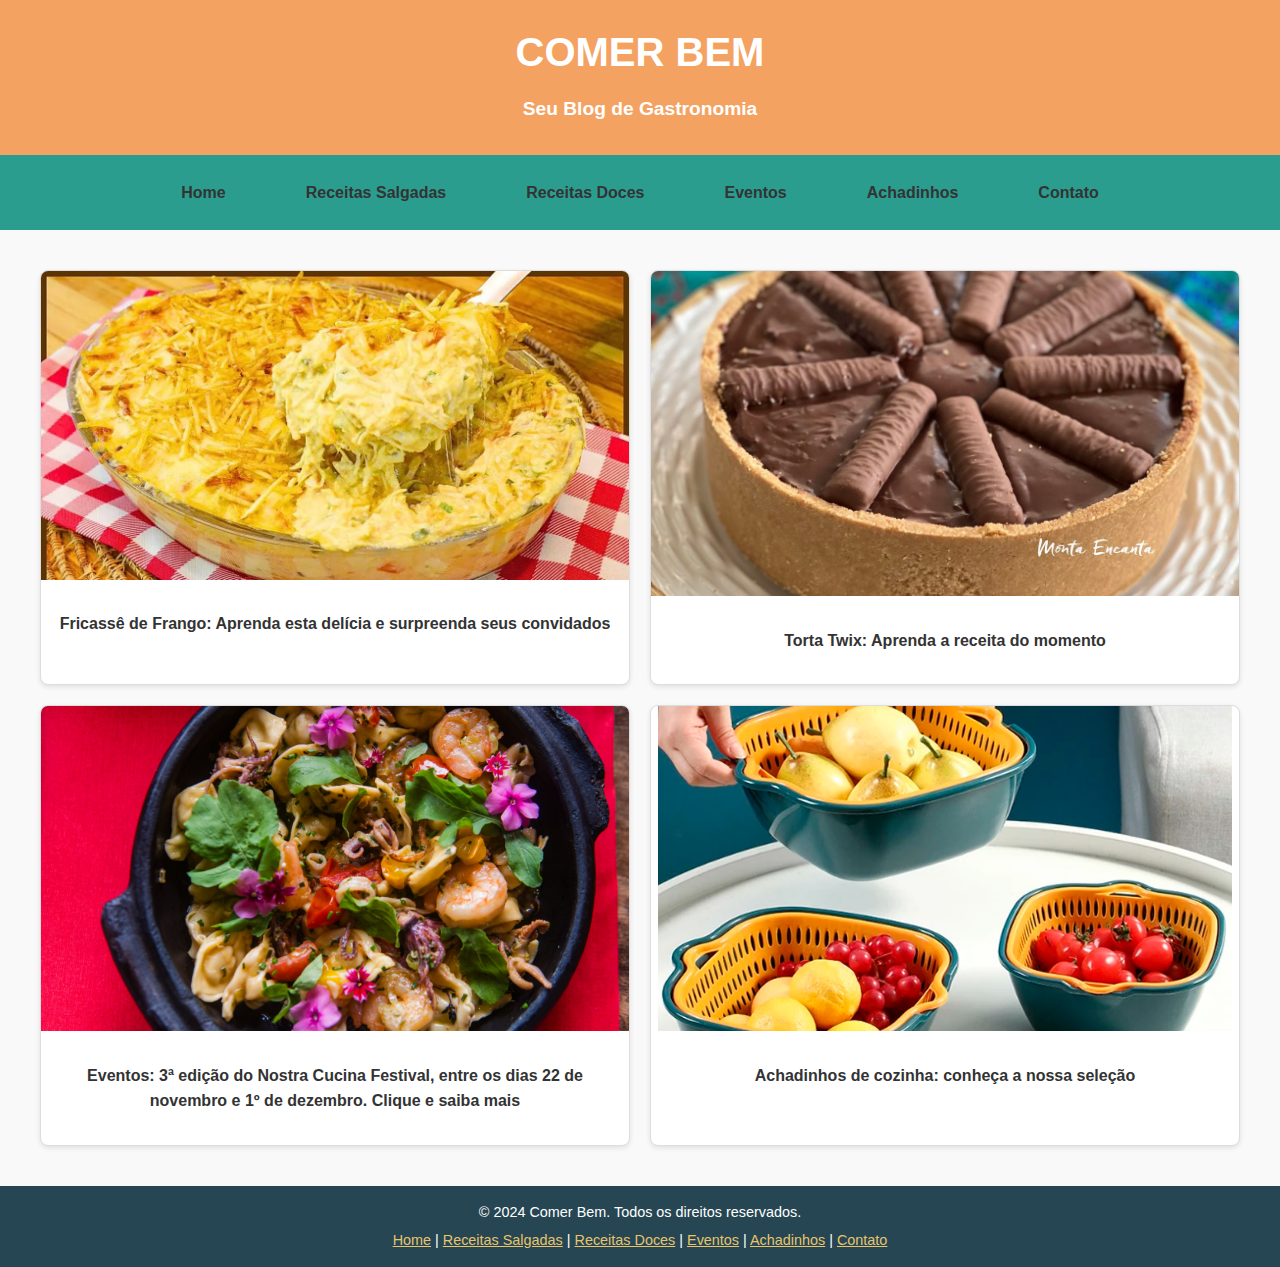
<file: index.html>
<!DOCTYPE html>
<html lang="pt-br">
  <head>
    <!-- Meta tags importantes -->
    <meta charset="UTF-8" />
    <!-- Define o conjunto de caracteres -->
    <meta name="viewport" content="width=device-width, initial-scale=1.0" />
    <!-- Torna o layout responsivo -->
    <title>Comer Bem: Blog de Gastronomia</title>
    <!-- Título da página -->
    <link rel="stylesheet" href="./css/style.css" />
  </head>
  <body>
    <!-- Cabeçalho -->
    <header>
      <h1>COMER BEM</h1>
      <!-- Título principal -->
      <h2>Seu Blog de Gastronomia</h2>
      <!-- Subtítulo -->
    </header>

    <!-- Menu de Navegação -->
    <nav>
      <ul>
        <li><a href="index.html">Home</a></li>
        <li>
          <a href="receitas_salgadas.html">Receitas Salgadas</a>
        </li>
        <li>
          <a href="receitas_doces.html">Receitas Doces</a>
        </li>
        <li>
          <a href="eventos_gastronomicos.html">Eventos</a>
        </li>
        <li>
          <a href="achadinhos.html">Achadinhos</a>
        </li>
        <li>
          <a href="contato.html">Contato</a>
        </li>
      </ul>
    </nav>

    <!-- Conteúdo principal -->
    <main>
      <!-- Cada cubo representa uma seção de conteúdo -->
      <div class="cubo">
        <a href="receitas_salgadas.html">
          <img src="./images/fricasse-de-frango.jpg" alt="Fricassê de Frango" />
          <h4>
            Fricassê de Frango: Aprenda esta delícia e surpreenda seus
            convidados
          </h4>
        </a>
      </div>
      <div class="cubo">
        <a href="receitas_doces.html">
          <img src="./images/torta-twix-1.jpeg" alt="Torta Twix" />
          <h4>Torta Twix: Aprenda a receita do momento</h4>
        </a>
      </div>
      <div class="cubo">
        <a href="eventos_gastronomicos.html">
          <img src="./images/Nostra-cucina.jpg" alt="Nostra Cucina" />
          <h4>
            Eventos: 3ª edição do Nostra Cucina Festival, entre os dias 22 de
            novembro e 1º de dezembro. Clique e saiba mais
          </h4>
        </a>
      </div>
      <div class="cubo">
        <a href="achadinhos.html">
          <img src="./images/achadinhos.png" alt="Achadinhos" />
          <h4>Achadinhos de cozinha: conheça a nossa seleção</h4>
        </a>
      </div>
    </main>

    <!-- Rodapé -->
    <footer>
      <p>&copy; 2024 Comer Bem. Todos os direitos reservados.</p>
      <p>
        <a href="index.html" style="color: #e9c46a">Home</a> |
        <a href="receitas_salgadas.html" style="color: #e9c46a"
          >Receitas Salgadas</a
        >
        |
        <a href="receitas_doces.html" style="color: #e9c46a">Receitas Doces</a>
        |
        <a href="eventos_gastronomicos.html" style="color: #e9c46a">Eventos</a>
        | <a href="achadinhos.html" style="color: #e9c46a">Achadinhos</a> |
        <a href="contato.html" style="color: #e9c46a">Contato</a>
      </p>
    </footer>
  </body>
</html>
</file>
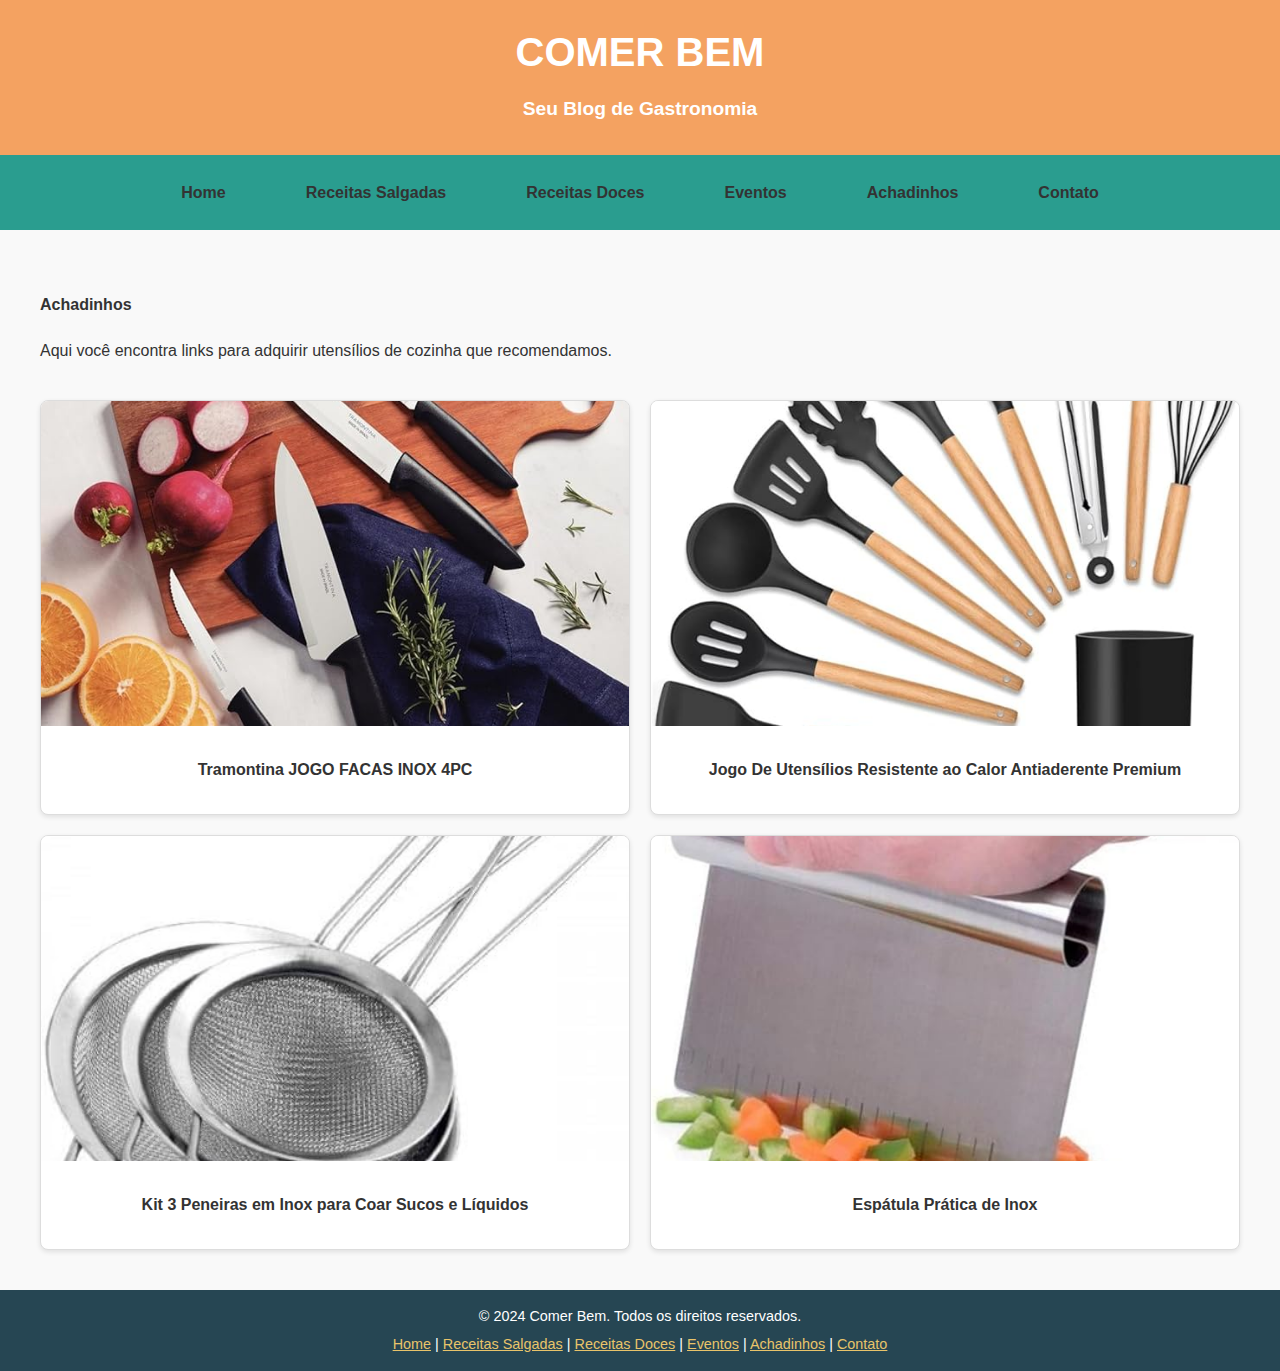
<file: achadinhos.html>
<!DOCTYPE html>
<html lang="pt-br">
  <head>
    <meta charset="UTF-8" />
    <meta name="viewport" content="width=device-width, initial-scale=1.0" />
    <title>Achadinhos - Comer Bem</title>
    <link rel="stylesheet" href="./css/style.css" />
  </head>
  <body>
    <header>
      <h1>COMER BEM</h1>
      <!-- Título principal -->
      <h2>Seu Blog de Gastronomia</h2>
      <!-- Subtítulo -->
    </header>

    <!-- Menu de Navegação -->
    <nav>
      <ul>
        <li><a href="index.html">Home</a></li>
        <li>
          <a href="receitas_salgadas.html">Receitas Salgadas</a>
        </li>
        <li>
          <a href="receitas_doces.html">Receitas Doces</a>
        </li>
        <li>
          <a href="eventos_gastronomicos.html">Eventos</a>
        </li>
        <li>
          <a href="achadinhos.html">Achadinhos</a>
        </li>
        <li>
          <a href="contato.html">Contato</a>
        </li>
      </ul>
    </nav>

    <!-- Conteúdo principal -->
    <main>
      <div>
        <h4>Achadinhos</h4>
        <p>
          Aqui você encontra links para adquirir utensílios de cozinha que
          recomendamos.
        </p>
      </div>
      <br />
      <div class="cubo">
        <a
          href="https://www.amazon.com.br/Tramontina-JOGO-FACAS-PLENUS-Preto/dp/B09XFD2YMF/ref=sr_1_9?crid=30ASCGCZT1ABP&dib=eyJ2IjoiMSJ9.[base64].Bdr09NVaoZZmciKYYk9xHiwyxZd6Ny6C4tOERNxPKjg&dib_tag=se&keywords=utensilios+para+cozinha&qid=1732164385&sprefix=utens%2Caps%2C481&sr=8-9"
          target="_blank"
        >
          <img src="./images/conjunto_facas.jpg" alt="Conjunto de Facas" />
          <h4>Tramontina JOGO FACAS INOX 4PC</h4>
        </a>
      </div>
      <div class="cubo">
        <a
          href="https://www.amazon.com.br/Utens%C3%ADlios-Cozinha-Silicone-Resistente-Antiaderente/dp/B0CKWDY274/ref=sr_1_8?crid=30ASCGCZT1ABP&dib=eyJ2IjoiMSJ9.[base64].Bdr09NVaoZZmciKYYk9xHiwyxZd6Ny6C4tOERNxPKjg&dib_tag=se&keywords=utensilios+para+cozinha&qid=1732164385&sprefix=utens%2Caps%2C481&sr=8-8&ufe=app_do%3Aamzn1.fos.6d798eae-cadf-45de-946a-f477d47705b9"
          target="_blank"
        >
          <img src="./images/utensilios.jpg" alt="Utensílios" />
          <h4>Jogo De Utensílios Resistente ao Calor Antiaderente Premium</h4>
        </a>
      </div>
      <div class="cubo">
        <a
          href="https://www.amazon.com.br/Peneiras-Inox-para-Sucos-L%C3%ADquidos/dp/B07BGYDQTT/ref=sr_1_14?crid=30ASCGCZT1ABP&dib=eyJ2IjoiMSJ9.[base64].Bdr09NVaoZZmciKYYk9xHiwyxZd6Ny6C4tOERNxPKjg&dib_tag=se&keywords=utensilios+para+cozinha&qid=1732164385&sprefix=utens%2Caps%2C481&sr=8-14"
          target="_blank"
        >
          <img src="./images/peneiras.jpg" alt="Peneiras" />
          <h4>Kit 3 Peneiras em Inox para Coar Sucos e Líquidos</h4>
        </a>
      </div>
      <div class="cubo">
        <a
          href="https://www.amazon.com.br/Esp%C3%A1tula-Pr%C3%A1tica-Mimo-Style-ASA1619/dp/B076JLCYFR/ref=sr_1_15?crid=30ASCGCZT1ABP&dib=eyJ2IjoiMSJ9.[base64].Bdr09NVaoZZmciKYYk9xHiwyxZd6Ny6C4tOERNxPKjg&dib_tag=se&keywords=utensilios+para+cozinha&qid=1732164385&sprefix=utens%2Caps%2C481&sr=8-15"
          target="_blank"
        >
          <img src="./images/espatula.jpg" alt="Espátula" />
          <h4>Espátula Prática de Inox</h4>
        </a>
      </div>
    </main>

    <!-- Rodapé -->
    <footer>
      <p>&copy; 2024 Comer Bem. Todos os direitos reservados.</p>
      <p>
        <a href="index.html" style="color: #e9c46a">Home</a> |
        <a href="receitas_salgadas.html" style="color: #e9c46a"
          >Receitas Salgadas</a
        >
        |
        <a href="receitas_doces.html" style="color: #e9c46a">Receitas Doces</a>
        |
        <a href="eventos_gastronomicos.html" style="color: #e9c46a">Eventos</a>
        | <a href="achadinhos.html" style="color: #e9c46a">Achadinhos</a> |
        <a href="contato.html" style="color: #e9c46a">Contato</a>
      </p>
    </footer>
  </body>
</html>
</file>
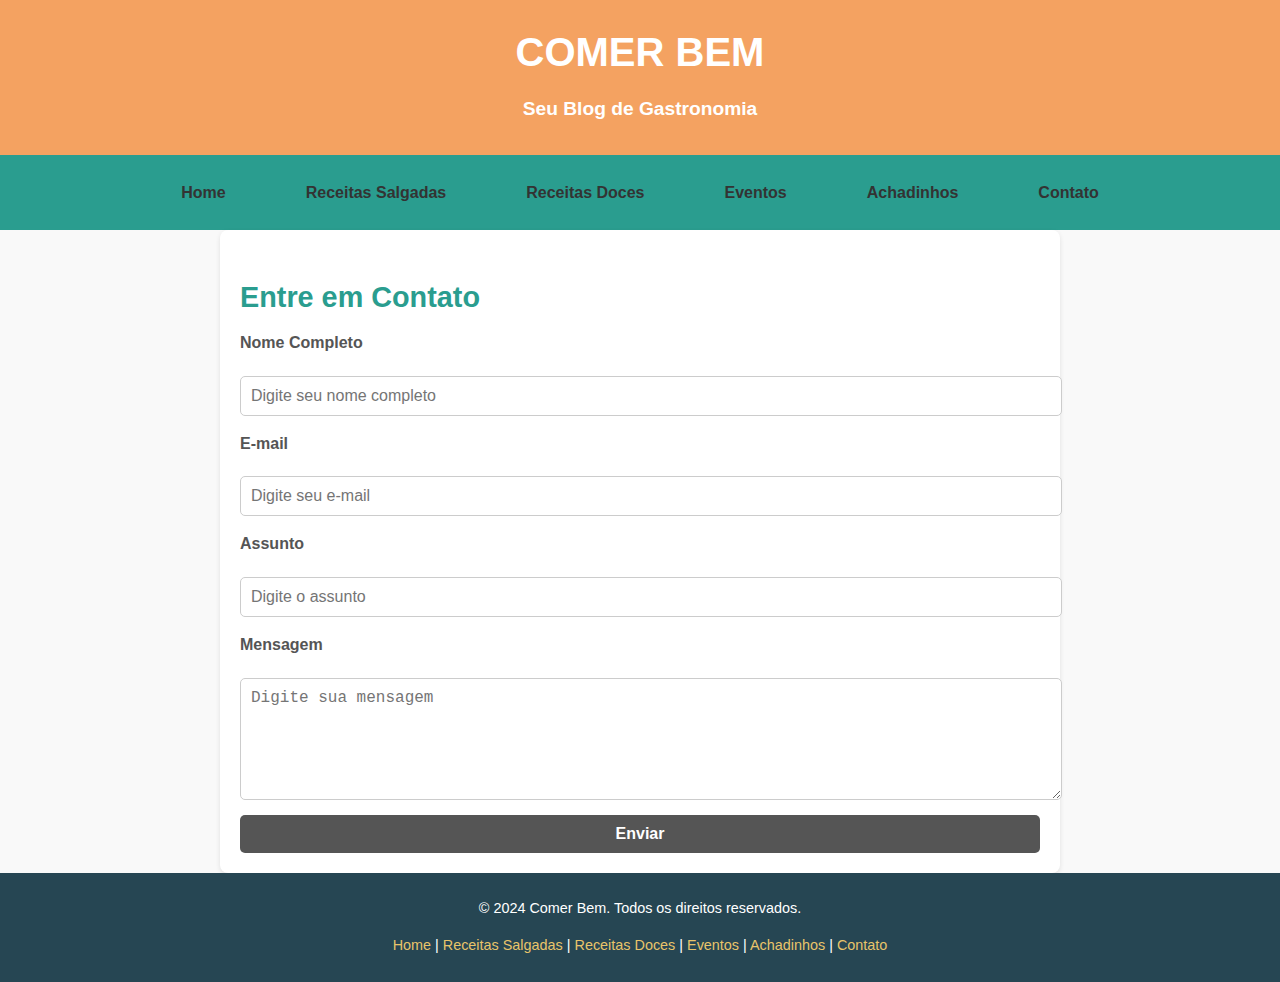
<file: contato.html>
<!DOCTYPE html>
<html lang="pt-br">
  <head>
    <meta charset="UTF-8" />
    <meta name="viewport" content="width=device-width, initial-scale=1.0" />
    <title>Contato - Comer Bem</title>
    <link rel="stylesheet" href="./css/style_conteudo.css" />
  </head>
  <body>
    <header>
      <h1>COMER BEM</h1>
      <!-- Título principal -->
      <h2>Seu Blog de Gastronomia</h2>
      <!-- Subtítulo -->
    </header>

    <!-- Menu de Navegação -->
    <nav>
      <ul>
        <li><a href="index.html">Home</a></li>
        <li>
          <a href="receitas_salgadas.html">Receitas Salgadas</a>
        </li>
        <li>
          <a href="receitas_doces.html">Receitas Doces</a>
        </li>
        <li>
          <a href="eventos_gastronomicos.html">Eventos</a>
        </li>
        <li>
          <a href="achadinhos.html">Achadinhos</a>
        </li>
        <li>
          <a href="contato.html">Contato</a>
        </li>
      </ul>
    </nav>

    <!-- Conteúdo principal -->
    <main>
      <h2>Entre em Contato</h2>
      <form action="#" method="post">
        <label for="name">Nome Completo</label>
        <input
          type="text"
          id="name"
          name="name"
          placeholder="Digite seu nome completo"
          required
        />

        <label for="email">E-mail</label>
        <input
          type="email"
          id="email"
          name="email"
          placeholder="Digite seu e-mail"
          required
        />

        <label for="subject">Assunto</label>
        <input
          type="text"
          id="subject"
          name="subject"
          placeholder="Digite o assunto"
          required
        />

        <label for="message">Mensagem</label>
        <textarea
          id="message"
          name="message"
          placeholder="Digite sua mensagem"
          required
        ></textarea>

        <button type="submit">Enviar</button>
      </form>
    </main>

    <!-- Rodapé -->
    <footer>
      <p>&copy; 2024 Comer Bem. Todos os direitos reservados.</p>
      <p>
        <a href="index.html" style="color: #e9c46a">Home</a> |
        <a href="receitas_salgadas.html" style="color: #e9c46a"
          >Receitas Salgadas</a
        >
        |
        <a href="receitas_doces.html" style="color: #e9c46a">Receitas Doces</a>
        |
        <a href="eventos_gastronomicos.html" style="color: #e9c46a">Eventos</a>
        | <a href="achadinhos.html" style="color: #e9c46a">Achadinhos</a> |
        <a href="contato.html" style="color: #e9c46a">Contato</a>
      </p>
    </footer>
  </body>
</html>
</file>
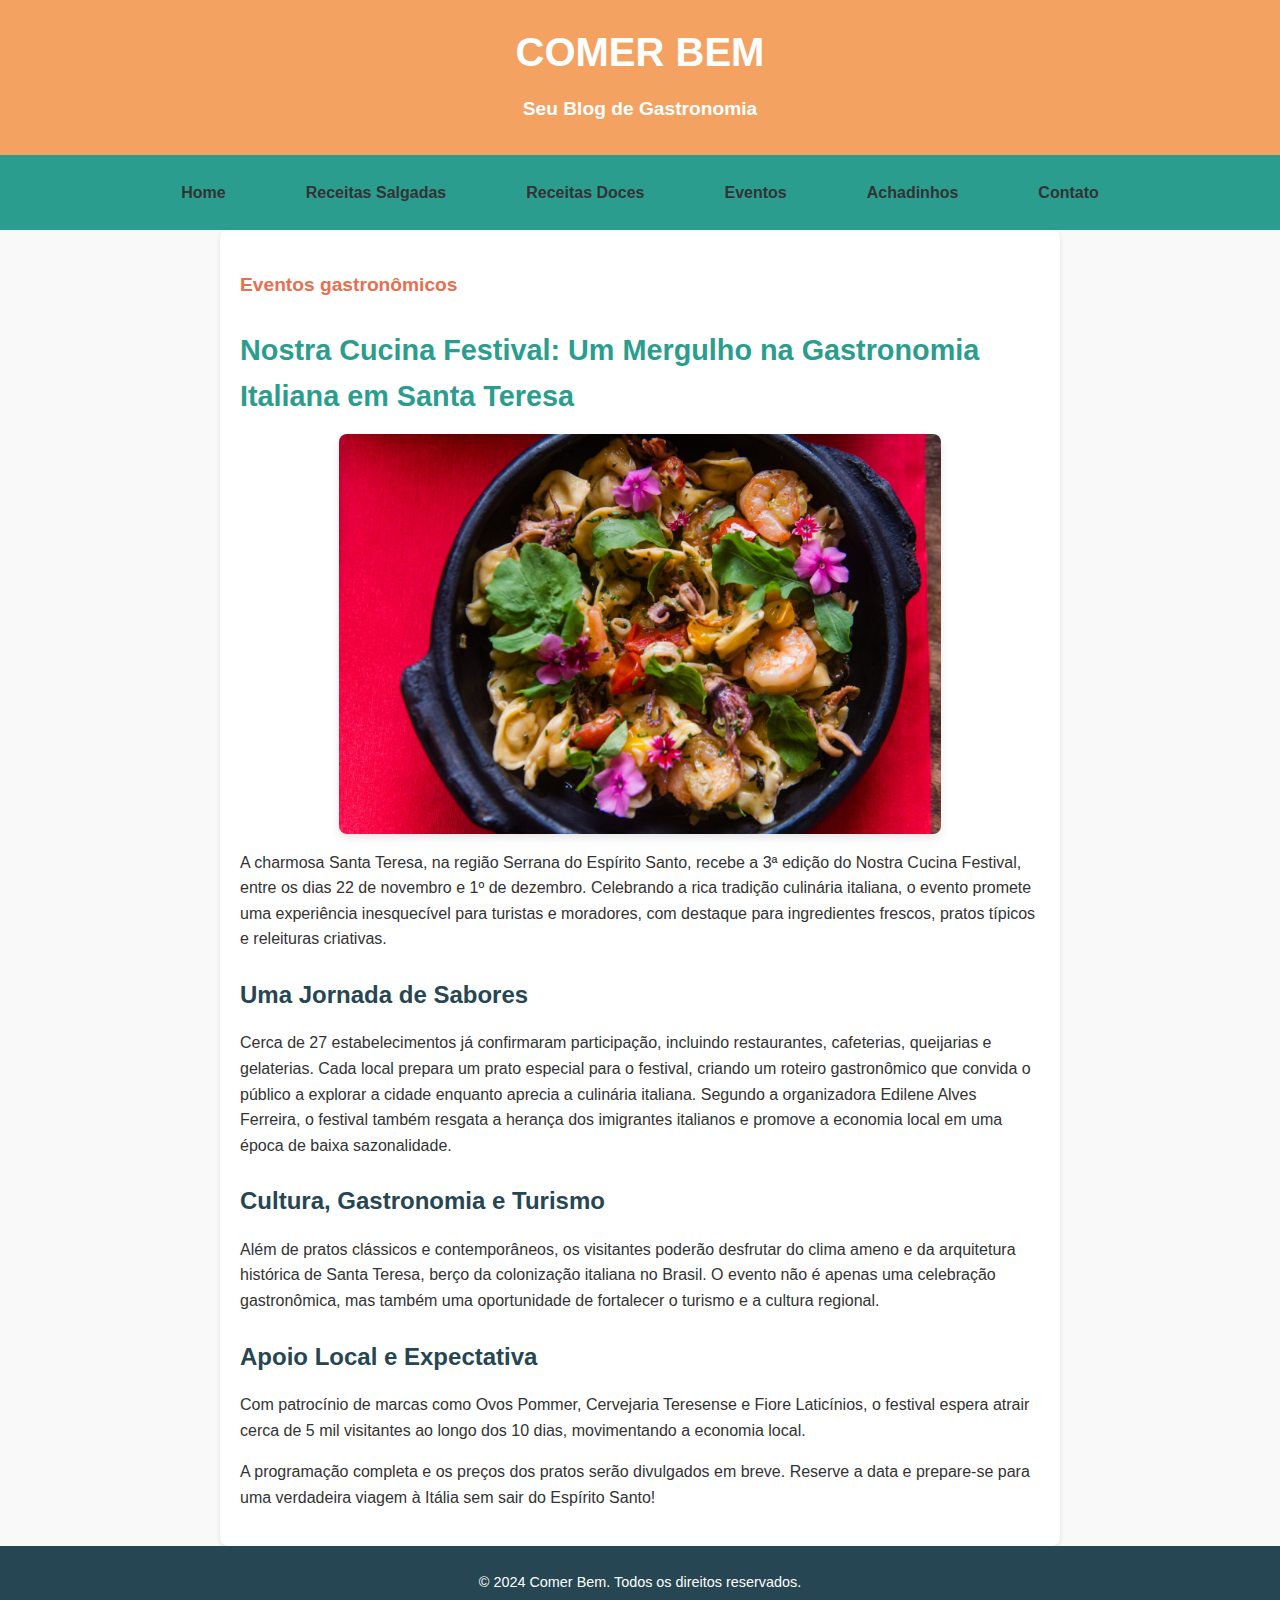
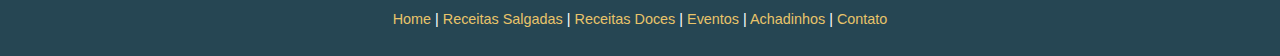
<file: eventos_gastronomicos.html>
<!DOCTYPE html>
<html lang="pt-br">
  <head>
    <meta charset="UTF-8" />
    <meta name="viewport" content="width=device-width, initial-scale=1.0" />
    <title>Eventos Gastronômicos - Comer Bem</title>
    <link rel="stylesheet" href="./css/style_conteudo.css" />
  </head>
  <body>
    <header>
      <h1>COMER BEM</h1>
      <!-- Título principal -->
      <h2>Seu Blog de Gastronomia</h2>
      <!-- Subtítulo -->
    </header>

    <!-- Menu de Navegação -->
    <nav>
      <ul>
        <li><a href="index.html">Home</a></li>
        <li>
          <a href="receitas_salgadas.html">Receitas Salgadas</a>
        </li>
        <li>
          <a href="receitas_doces.html">Receitas Doces</a>
        </li>
        <li>
          <a href="eventos_gastronomicos.html">Eventos</a>
        </li>
        <li>
          <a href="achadinhos.html">Achadinhos</a>
        </li>
        <li>
          <a href="contato.html">Contato</a>
        </li>
      </ul>
    </nav>
    <!-- Conteúdo principal -->
    <main>
      <h4>Eventos gastronômicos</h4>
      <h2>
        Nostra Cucina Festival: Um Mergulho na Gastronomia Italiana em Santa
        Teresa
      </h2>
      <!-- Imagem -->
      <img
        src="./images/Nostra-cucina.jpg"
        alt="Nostra Cucina"
        class="receita-image"
      />
      <p>
        A charmosa Santa Teresa, na região Serrana do Espírito Santo, recebe a
        3ª edição do Nostra Cucina Festival, entre os dias 22 de novembro e 1º
        de dezembro. Celebrando a rica tradição culinária italiana, o evento
        promete uma experiência inesquecível para turistas e moradores, com
        destaque para ingredientes frescos, pratos típicos e releituras
        criativas.
      </p>

      <h3>Uma Jornada de Sabores</h3>

      <p>
        Cerca de 27 estabelecimentos já confirmaram participação, incluindo
        restaurantes, cafeterias, queijarias e gelaterias. Cada local prepara um
        prato especial para o festival, criando um roteiro gastronômico que
        convida o público a explorar a cidade enquanto aprecia a culinária
        italiana. Segundo a organizadora Edilene Alves Ferreira, o festival
        também resgata a herança dos imigrantes italianos e promove a economia
        local em uma época de baixa sazonalidade.
      </p>
      <h3>Cultura, Gastronomia e Turismo</h3>
      <p>
        Além de pratos clássicos e contemporâneos, os visitantes poderão
        desfrutar do clima ameno e da arquitetura histórica de Santa Teresa,
        berço da colonização italiana no Brasil. O evento não é apenas uma
        celebração gastronômica, mas também uma oportunidade de fortalecer o
        turismo e a cultura regional.
      </p>
      <h3>Apoio Local e Expectativa</h3>
      <p>
        Com patrocínio de marcas como Ovos Pommer, Cervejaria Teresense e Fiore
        Laticínios, o festival espera atrair cerca de 5 mil visitantes ao longo
        dos 10 dias, movimentando a economia local.
      </p>
      <p>
        A programação completa e os preços dos pratos serão divulgados em breve.
        Reserve a data e prepare-se para uma verdadeira viagem à Itália sem sair
        do Espírito Santo!
      </p>
    </main>

    <!-- Rodapé -->
    <footer>
      <p>&copy; 2024 Comer Bem. Todos os direitos reservados.</p>
      <p>
        <a href="index.html" style="color: #e9c46a">Home</a> |
        <a href="receitas_salgadas.html" style="color: #e9c46a"
          >Receitas Salgadas</a
        >
        |
        <a href="receitas_doces.html" style="color: #e9c46a">Receitas Doces</a>
        |
        <a href="eventos_gastronomicos.html" style="color: #e9c46a">Eventos</a>
        | <a href="achadinhos.html" style="color: #e9c46a">Achadinhos</a> |
        <a href="contato.html" style="color: #e9c46a">Contato</a>
      </p>
    </footer>
  </body>
</html>
</file>
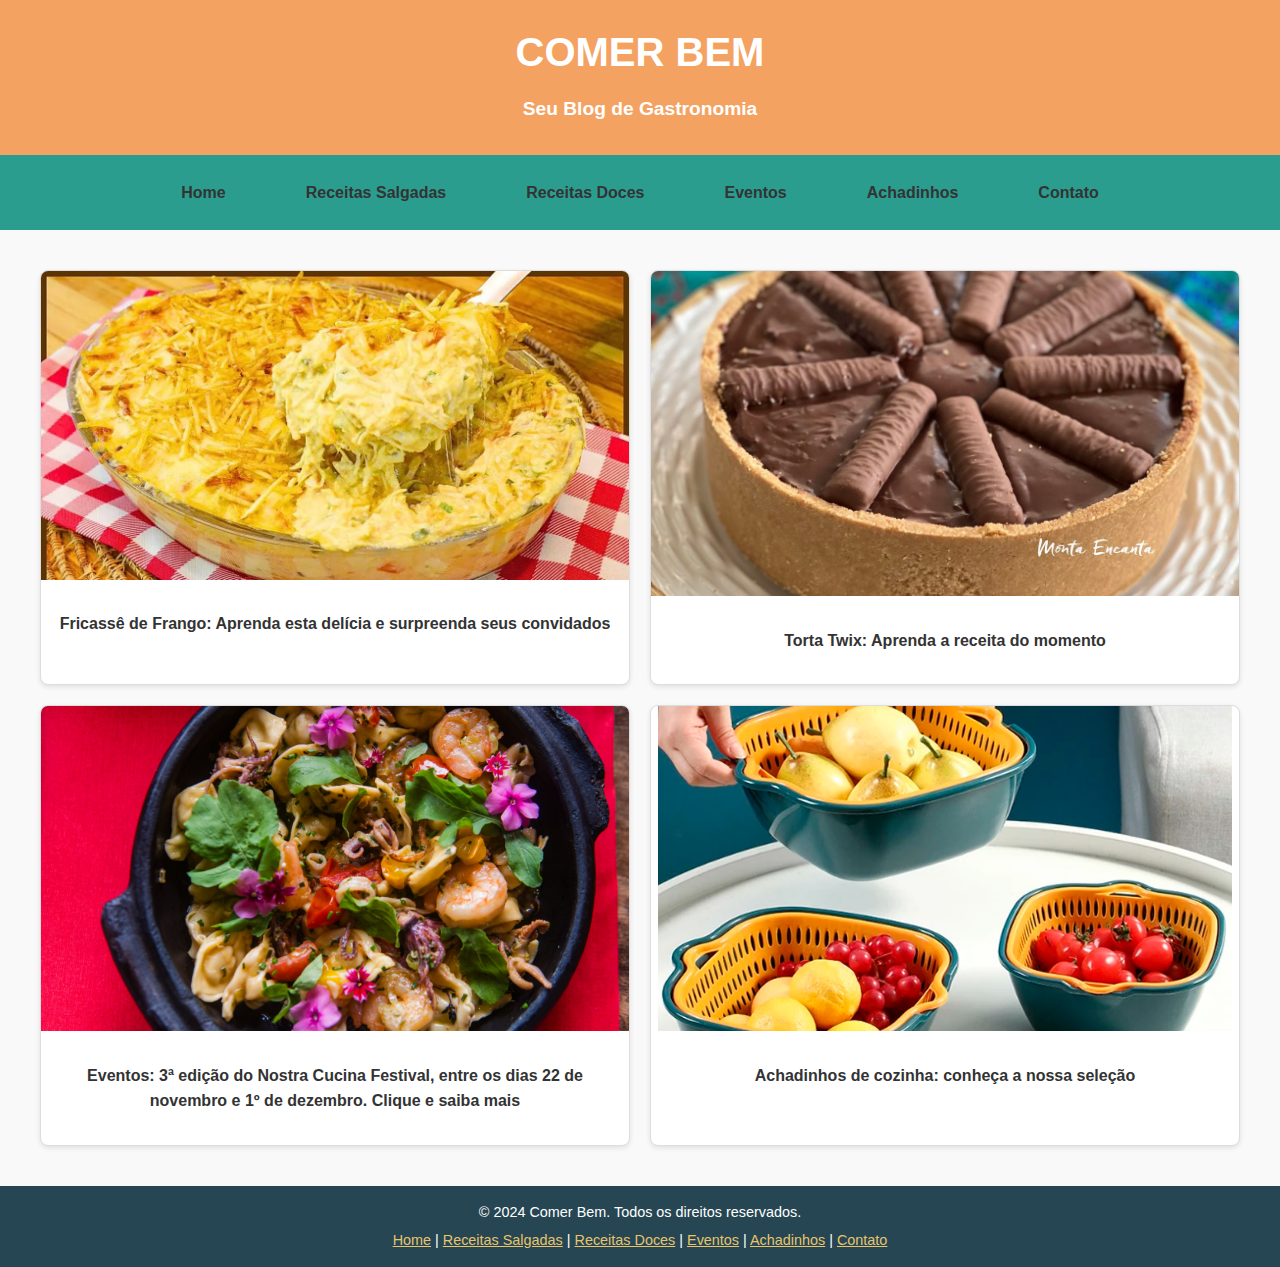
<file: home.html>
<!DOCTYPE html>
<html lang="pt-br">
  <head>
    <!-- Meta tags importantes -->
    <meta charset="UTF-8" />
    <!-- Define o conjunto de caracteres -->
    <meta name="viewport" content="width=device-width, initial-scale=1.0" />
    <!-- Torna o layout responsivo -->
    <title>Comer Bem: Blog de Gastronomia</title>
    <!-- Título da página -->
    <link rel="stylesheet" href="style.css" />
  </head>
  <body>
    <!-- Cabeçalho -->
    <header>
      <h1>COMER BEM</h1>
      <!-- Título principal -->
      <h2>Seu Blog de Gastronomia</h2>
      <!-- Subtítulo -->
    </header>

    <!-- Menu de Navegação -->
    <nav>
      <ul>
        <li><a href="home.html">Home</a></li>
        <li>
          <a href="receitas_salgadas.html">Receitas Salgadas</a>
        </li>
        <li>
          <a href="receitas_doces.html">Receitas Doces</a>
        </li>
        <li>
          <a href="eventos_gastronomicos.html">Eventos</a>
        </li>
        <li>
          <a href="achadinhos.html">Achadinhos</a>
        </li>
        <li>
          <a href="contato.html">Contato</a>
        </li>
      </ul>
    </nav>

    <!-- Conteúdo principal -->
    <main>
      <!-- Cada cubo representa uma seção de conteúdo -->
      <div class="cubo">
        <a href="receitas_salgadas.html">
          <img src="fricasse-de-frango.jpg" alt="Fricassê de Frango" />
          <h4>
            Fricassê de Frango: Aprenda esta delícia e surpreenda seus
            convidados
          </h4>
        </a>
      </div>
      <div class="cubo">
        <a href="receitas_doces.html">
          <img src="torta-twix-1.jpeg" alt="Torta Twix" />
          <h4>Torta Twix: Aprenda a receita do momento</h4>
        </a>
      </div>
      <div class="cubo">
        <a href="eventos_gastronomicos.html">
          <img src="Nostra-cucina.jpg" alt="Nostra Cucina" />
          <h4>
            Eventos: 3ª edição do Nostra Cucina Festival, entre os dias 22 de
            novembro e 1º de dezembro. Clique e saiba mais
          </h4>
        </a>
      </div>
      <div class="cubo">
        <a href="achadinhos.html">
          <img src="achadinhos.png" alt="Achadinhos" />
          <h4>Achadinhos de cozinha: conheça a nossa seleção</h4>
        </a>
      </div>
    </main>

    <!-- Rodapé -->
    <footer>
      <p>&copy; 2024 Comer Bem. Todos os direitos reservados.</p>
      <p>
        <a href="home.html" style="color: #e9c46a">Home</a> |
        <a href="receitas_salgadas.html" style="color: #e9c46a"
          >Receitas Salgadas</a
        >
        |
        <a href="receitas_doces.html" style="color: #e9c46a">Receitas Doces</a>
        |
        <a href="eventos_gastronomicos.html" style="color: #e9c46a">Eventos</a>
        | <a href="achadinhos.html" style="color: #e9c46a">Achadinhos</a> |
        <a href="contato.html" style="color: #e9c46a">Contato</a>
      </p>
    </footer>
  </body>
</html>
</file>
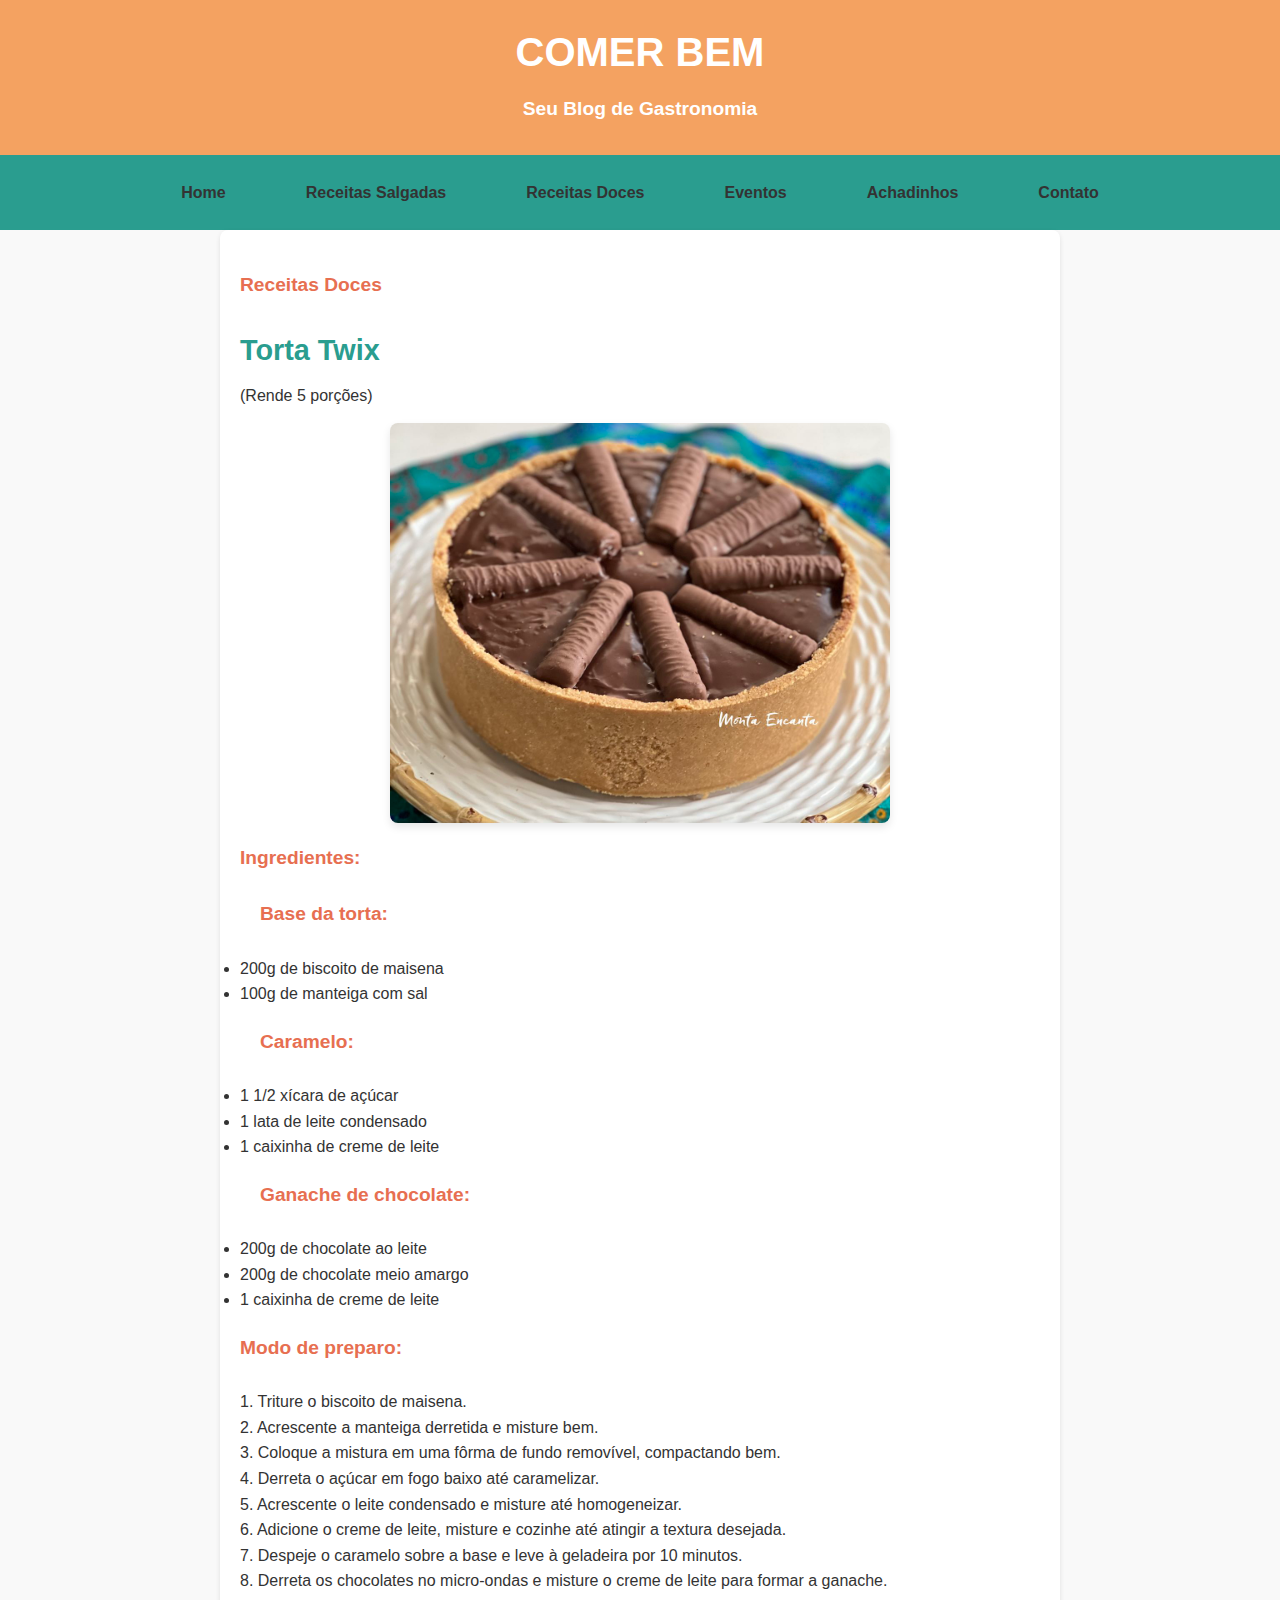
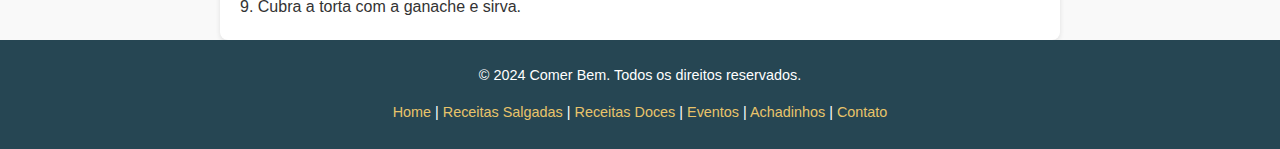
<file: receitas_doces.html>
<!DOCTYPE html>
<html lang="pt-br">
  <head>
    <meta charset="UTF-8" />
    <meta name="viewport" content="width=device-width, initial-scale=1.0" />
    <title>Receitas Doces - Comer Bem</title>
    <link rel="stylesheet" href="./css/style_conteudo.css" />
  </head>
  <body>
    <!-- Cabeçalho -->
    <header>
      <h1>COMER BEM</h1>
      <!-- Título principal -->
      <h2>Seu Blog de Gastronomia</h2>
      <!-- Subtítulo -->
    </header>

    <!-- Menu de Navegação -->
    <nav>
      <ul>
        <li><a href="index.html">Home</a></li>
        <li>
          <a href="receitas_salgadas.html">Receitas Salgadas</a>
        </li>
        <li>
          <a href="receitas_doces.html">Receitas Doces</a>
        </li>
        <li>
          <a href="eventos_gastronomicos.html">Eventos</a>
        </li>
        <li>
          <a href="achadinhos.html">Achadinhos</a>
        </li>
        <li>
          <a href="contato.html">Contato</a>
        </li>
      </ul>
    </nav>

    <!-- Conteúdo principal -->
    <main>
      <h4>Receitas Doces</h4>
      <h2>Torta Twix</h2>
      (Rende 5 porções)
      <!-- Imagem -->
      <img
        src="./images/torta-twix-1.jpeg"
        alt="Torta Twix"
        class="receita-image"
      />
      <h4>Ingredientes:</h4>
      <h4>
        <ul>
          Base da torta:
        </ul>
      </h4>

      <li>200g de biscoito de maisena</li>
      <li>100g de manteiga com sal</li>

      <h4>
        <ul>
          Caramelo:
        </ul>
      </h4>
      <li>1 1/2 xícara de açúcar</li>
      <li>1 lata de leite condensado</li>
      <li>1 caixinha de creme de leite</li>
      <h4>
        <ul>
          Ganache de chocolate:
        </ul>
      </h4>

      <li>200g de chocolate ao leite</li>
      <li>200g de chocolate meio amargo</li>
      <li>1 caixinha de creme de leite</li>

      <h4>Modo de preparo:</h4>

      1. Triture o biscoito de maisena.<br />
      2. Acrescente a manteiga derretida e misture bem.<br />
      3. Coloque a mistura em uma fôrma de fundo removível, compactando bem.<br />
      4. Derreta o açúcar em fogo baixo até caramelizar.<br />
      5. Acrescente o leite condensado e misture até homogeneizar.<br />
      6. Adicione o creme de leite, misture e cozinhe até atingir a textura
      desejada.<br />
      7. Despeje o caramelo sobre a base e leve à geladeira por 10 minutos.<br />
      8. Derreta os chocolates no micro-ondas e misture o creme de leite para
      formar a ganache.<br />
      9. Cubra a torta com a ganache e sirva.<br />
    </main>

    <!-- Rodapé -->
    <footer>
      <p>&copy; 2024 Comer Bem. Todos os direitos reservados.</p>
      <p>
        <a href="index.html" style="color: #e9c46a">Home</a> |
        <a href="receitas_salgadas.html" style="color: #e9c46a"
          >Receitas Salgadas</a
        >
        |
        <a href="receitas_doces.html" style="color: #e9c46a">Receitas Doces</a>
        |
        <a href="eventos_gastronomicos.html" style="color: #e9c46a">Eventos</a>
        | <a href="achadinhos.html" style="color: #e9c46a">Achadinhos</a> |
        <a href="contato.html" style="color: #e9c46a">Contato</a>
      </p>
    </footer>
  </body>
</html>
</file>
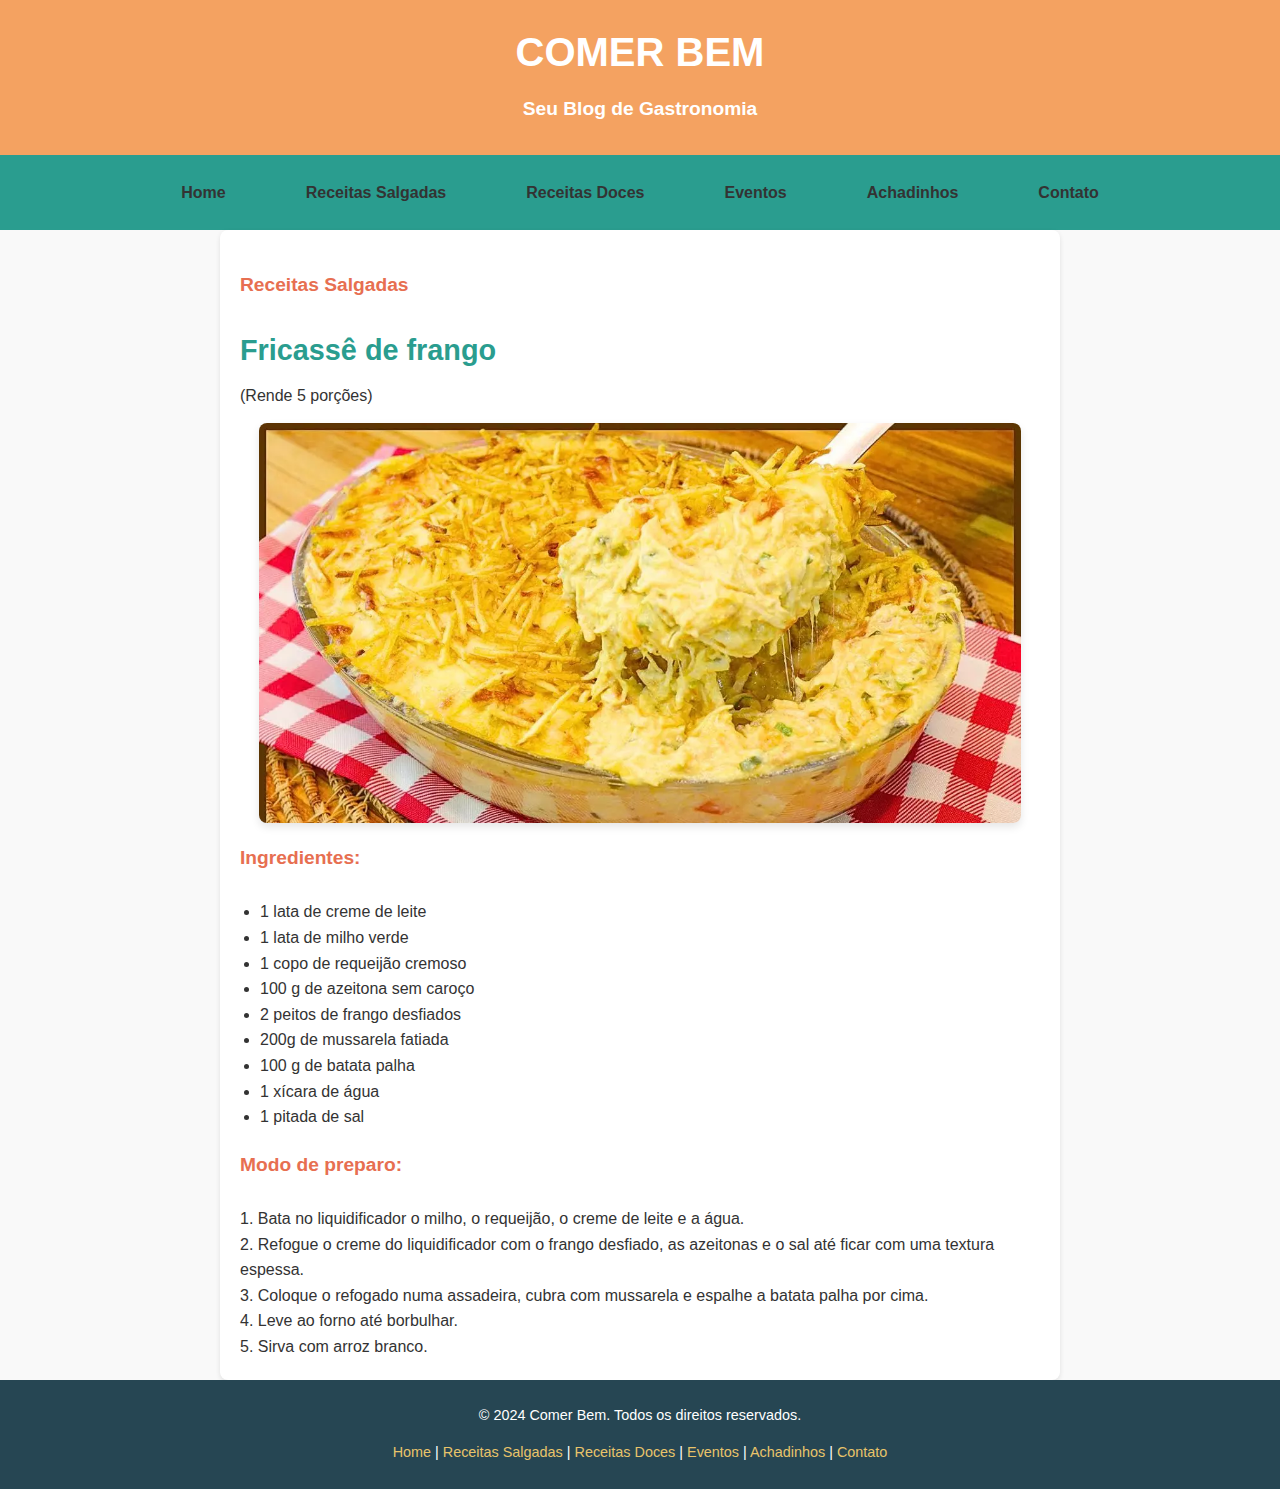
<file: receitas_salgadas.html>
<!DOCTYPE html>
<html lang="pt-br">
  <head>
    <meta charset="UTF-8" />
    <meta name="viewport" content="width=device-width, initial-scale=1.0" />
    <title>Comer Bem: Blog de Gastronomia</title>
    <link rel="stylesheet" href="./css/style_conteudo.css" />
  </head>
  <body>
    <!-- Cabeçalho -->
    <header>
      <h1>COMER BEM</h1>
      <h2>Seu Blog de Gastronomia</h2>
    </header>

    <!-- Menu de Navegação -->
    <nav>
      <ul>
        <li><a href="index.html">Home</a></li>
        <li>
          <a href="receitas_salgadas.html">Receitas Salgadas</a>
        </li>
        <li>
          <a href="receitas_doces.html">Receitas Doces</a>
        </li>
        <li>
          <a href="eventos_gastronomicos.html">Eventos</a>
        </li>
        <li>
          <a href="achadinhos.html">Achadinhos</a>
        </li>
        <li>
          <a href="contato.html">Contato</a>
        </li>
      </ul>
    </nav>

    <!-- Conteúdo Principal -->
    <main>
      <h4>Receitas Salgadas</h4>
      <h2>Fricassê de frango</h2>
      (Rende 5 porções)
      <!-- Imagem -->
      <img
        src="./images/fricasse-de-frango.jpg"
        alt="Fricassê de Frango"
        class="receita-image"
      />
      <h4>Ingredientes:</h4>
      <ul>
        <li>1 lata de creme de leite</li>
        <li>1 lata de milho verde</li>
        <li>1 copo de requeijão cremoso</li>
        <li>100 g de azeitona sem caroço</li>
        <li>2 peitos de frango desfiados</li>
        <li>200g de mussarela fatiada</li>
        <li>100 g de batata palha</li>
        <li>1 xícara de água</li>
        <li>1 pitada de sal</li>
      </ul>
      <h4>Modo de preparo:</h4>

      1. Bata no liquidificador o milho, o requeijão, o creme de leite e a
      água.<br />
      2. Refogue o creme do liquidificador com o frango desfiado, as azeitonas e
      o sal até ficar com uma textura espessa.<br />
      3. Coloque o refogado numa assadeira, cubra com mussarela e espalhe a
      batata palha por cima.<br />
      4. Leve ao forno até borbulhar.<br />
      5. Sirva com arroz branco.<br />
    </main>

    <!-- Rodapé -->
    <footer>
      <p>&copy; 2024 Comer Bem. Todos os direitos reservados.</p>
      <p>
        <a href="index.html" style="color: #e9c46a">Home</a> |
        <a href="receitas_salgadas.html" style="color: #e9c46a"
          >Receitas Salgadas</a
        >
        |
        <a href="receitas_doces.html" style="color: #e9c46a">Receitas Doces</a>
        |
        <a href="eventos_gastronomicos.html" style="color: #e9c46a">Eventos</a>
        | <a href="achadinhos.html" style="color: #e9c46a">Achadinhos</a> |
        <a href="contato.html" style="color: #e9c46a">Contato</a>
      </p>
    </footer>
  </body>
</html>
</file>
<file: css/style.css>
/* Estilo global */
body {
  margin: 0; /* Remove margem padrão do corpo */
  font-family: Arial, sans-serif; /* Define fonte padrão */
  background-color: #f9f9f9; /* Cor de fundo do site */
  color: #333; /* Cor do texto */
  line-height: 1.6; /* Altura entre linhas */
}

/* Header (cabeçalho) */
header {
  background-color: #f4a261; /* Cor de fundo do cabeçalho */
  color: #fff; /* Cor do texto do cabeçalho */
  text-align: center; /* Centraliza o texto */
  padding: 20px 10px; /* Espaçamento interno */
}

header h1 {
  margin: 0; /* Remove margens do título principal */
  font-size: 2.5em; /* Define o tamanho do título */
}

header h2 {
  margin: 10px 0; /* Margem entre o título principal e o subtítulo */
  font-size: 1.2em; /* Tamanho do subtítulo */
}

/* Menu de navegação */
nav ul {
  list-style: none; /* Remove marcadores de lista */
  margin: 0; /* Remove margem padrão */
  padding: 0; /* Remove padding padrão */
  display: flex; /* Exibe itens em linha */
  justify-content: center; /* Centraliza itens horizontalmente */
  background-color: #2a9d8f; /* Cor de fundo do menu */
}

nav ul li {
  position: relative; /* Define o contexto para os submenus */
  padding: 15px 20px; /* Espaçamento interno dos itens */
  cursor: pointer; /* Altera o cursor para indicar clicável */
  color: #fff; /* Cor do texto dos itens */
}

nav ul ul {
  display: none; /* Submenus ficam ocultos por padrão */
  position: absolute; /* Posicionamento relativo ao pai */
  left: 0; /* Submenu alinha à esquerda */
  top: 100%; /* Submenu aparece abaixo do item principal */
  background-color: #264653; /* Cor de fundo do submenu */
  list-style: none; /* Remove marcadores de lista */
  padding: 0; /* Remove espaçamento interno */
}

nav ul li:hover > ul {
  display: block; /* Exibe o submenu ao passar o mouse */
}

nav ul ul li {
  padding: 10px; /* Espaçamento interno dos itens do submenu */
  color: #fff; /* Cor do texto */
}

nav ul ul li:hover {
  background-color: #e76f51; /* Altera a cor de fundo no hover */
}

/* Estilo para os links do menu */
nav ul li a {
  text-decoration: none; /* Remove o sublinhado */
  color: #333; /* Cor do texto */
  font-weight: bold;
  display: block; /* Garante que o link ocupe o tamanho do item */
  padding: 10px 20px;
  transition: color 0.3s ease, background-color 0.3s ease;
}

/* Efeito de hover nos links */
nav ul li a:hover {
  color: white;
  background-color: #555; /* Destaque ao passar o mouse */
  border-radius: 5px;
}

/* Grid de conteúdo principal */
main {
  display: grid; /* Cria uma grade flexível */
  grid-template-columns: repeat(2, 1fr); /* Divide em 2 colunas iguais */
  gap: 20px; /* Espaço entre os itens */
  padding: 20px; /* Espaçamento interno geral */
  max-width: 1200px; /* Define largura máxima */
  margin: 20px auto; /* Centraliza horizontalmente com margens automáticas */
}

.cubo {
  background-color: #fff; /* Cor de fundo dos "cubos" */
  border: 1px solid #ddd; /* Bordas finas e cinzas */
  border-radius: 8px; /* Arredonda os cantos */
  box-shadow: 0 2px 5px rgba(0, 0, 0, 0.1); /* Sombra leve */
  overflow: hidden; /* Evita que elementos saiam dos limites */
  transition: transform 0.3s ease; /* Efeito suave ao passar o mouse */
  text-align: center; /* Centraliza o conteúdo */
}

.cubo:hover {
  transform: scale(1.05); /* Aumenta ligeiramente o cubo no hover */
}

.cubo a {
  text-decoration: none; /* Remove sublinhado dos links */
  color: inherit; /* Herda a cor do pai */
}

.cubo img {
  width: 100%; /* Garante que a imagem ocupe toda a largura do cubo */
  height: auto; /* Mantém a proporção da imagem */
  max-height: 325px; /* Define uma altura máxima usual */
  object-fit: cover; /* Faz com que a imagem preencha o espaço sem distorcer */
  display: block;
}

.cubo h4 {
  padding: 10px; /* Espaçamento interno do texto */
  font-size: 1em; /* Define o tamanho da fonte */
}

/* Footer (rodapé) */
footer {
  background-color: #264653; /* Cor de fundo do rodapé */
  color: #fff; /* Cor do texto */
  text-align: center; /* Centraliza o texto */
  padding: 10px 0; /* Espaçamento interno */
  margin-top: 20px; /* Espaço acima do rodapé */
}

footer p {
  margin: 5px 0; /* Margem mínima entre parágrafos */
  font-size: 0.9em; /* Tamanho menor para o texto */
}

/* Responsividade */
@media (max-width: 768px) {
  header h1 {
    font-size: 2em; /* Reduz o tamanho do título principal */
  }

  header h2 {
    font-size: 1em; /* Reduz o subtítulo */
  }

  main {
    grid-template-columns: 1fr; /* Ajusta para uma coluna no grid */
    padding: 10px;
  }

  .cubo h4 {
    font-size: 0.9em; /* Reduz o tamanho da descrição nos cubos */
  }
}

@media (max-width: 480px) {
  nav ul {
    flex-direction: column; /* Menu vertical em telas menores */
    align-items: center; /* Centraliza os itens do menu */
  }

  nav ul li {
    padding: 10px 15px; /* Reduz o espaçamento interno */
  }

  header h1 {
    font-size: 1.8em; /* Reduz ainda mais o título principal */
  }

  header h2 {
    font-size: 0.9em; /* Ajusta o subtítulo */
  }

  footer p {
    font-size: 0.8em; /* Reduz o tamanho do texto no rodapé */
  }
}
</file>
<file: css/style_conteudo.css>
/* Estilo global */
body {
  margin: 0;
  font-family: Arial, sans-serif;
  background-color: #f9f9f9;
  color: #333;
  line-height: 1.6;
}

/* Header */
header {
  background-color: #f4a261;
  color: #fff;
  text-align: center;
  padding: 20px 10px;
}

header h1 {
  margin: 0;
  font-size: 2.5em;
}

header h2 {
  margin: 10px 0;
  font-size: 1.2em;
}

/* Menu de navegação */
nav ul {
  list-style: none; /* Remove marcadores de lista */
  margin: 0; /* Remove margem padrão */
  padding: 0; /* Remove padding padrão */
  display: flex; /* Exibe itens em linha */
  justify-content: center; /* Centraliza itens horizontalmente */
  background-color: #2a9d8f; /* Cor de fundo do menu */
}

nav ul li {
  position: relative; /* Define o contexto para os submenus */
  padding: 15px 20px; /* Espaçamento interno dos itens */
  cursor: pointer; /* Altera o cursor para indicar clicável */
  color: #fff; /* Cor do texto dos itens */
}

nav ul ul {
  display: none; /* Submenus ficam ocultos por padrão */
  position: absolute; /* Posicionamento relativo ao pai */
  left: 0; /* Submenu alinha à esquerda */
  top: 100%; /* Submenu aparece abaixo do item principal */
  background-color: #264653; /* Cor de fundo do submenu */
  list-style: none; /* Remove marcadores de lista */
  padding: 0; /* Remove espaçamento interno */
}

nav ul li:hover > ul {
  display: block; /* Exibe o submenu ao passar o mouse */
}

nav ul ul li {
  padding: 10px; /* Espaçamento interno dos itens do submenu */
  color: #fff; /* Cor do texto */
}

nav ul ul li:hover {
  background-color: #e76f51; /* Altera a cor de fundo no hover */
}

/* Estilo para os links do menu */
nav ul li a {
  text-decoration: none; /* Remove o sublinhado */
  color: #333; /* Cor do texto */
  font-weight: bold;
  display: block; /* Garante que o link ocupe o tamanho do item */
  padding: 10px 20px;
  transition: color 0.3s ease, background-color 0.3s ease;
}

/* Efeito de hover nos links */
nav ul li a:hover {
  color: white;
  background-color: #555; /* Destaque ao passar o mouse */
  border-radius: 5px;
}

/* Main */
main {
  padding: 20px;
  max-width: 800px;
  margin: 0 auto;
  background: #fff;
  border-radius: 8px;
  box-shadow: 0 2px 5px rgba(0, 0, 0, 0.1);
}

main h2 {
  color: #2a9d8f;
  font-size: 1.8em;
  margin-bottom: 10px;
}

main h3 {
  font-size: 1.5em;
  margin-bottom: 10px;
  color: #264653;
}

main h4 {
  font-size: 1.2em;
  margin-top: 20px;
  color: #e76f51;
}

main h5 {
  font-size: 1em;
  margin-top: 10px;
  line-height: 1.8;
}

main ul {
  margin: 5px 0;
  padding-left: 20px;
}

/* Estilo para a imagem da receita */
.receita-image {
  display: block;
  max-width: 100%; /* Garante que a imagem não ultrapasse o tamanho do container */
  height: auto; /* Mantém a proporção da imagem */
  margin: 15px auto; /* Centraliza a imagem e adiciona espaçamento */
  border-radius: 8px; /* Bordas arredondadas */
  box-shadow: 0 4px 8px rgba(0, 0, 0, 0.1); /* Adiciona uma leve sombra para destaque */
  max-height: 400px; /* Define uma altura máxima para manter a proporção */
  object-fit: cover; /* Ajusta o conteúdo da imagem para preencher o espaço definido */
}

.cubo {
  background-color: #fff; /* Cor de fundo dos "cubos" */
  border: 1px solid #ddd; /* Bordas finas e cinzas */
  border-radius: 8px; /* Arredonda os cantos */
  box-shadow: 0 2px 5px rgba(0, 0, 0, 0.1); /* Sombra leve */
  overflow: hidden; /* Evita que elementos saiam dos limites */
  transition: transform 0.3s ease; /* Efeito suave ao passar o mouse */
  text-align: center; /* Centraliza o conteúdo */
}

.cubo:hover {
  transform: scale(1.05); /* Aumenta ligeiramente o cubo no hover */
}

.cubo a {
  text-decoration: none; /* Remove sublinhado dos links */
  color: inherit; /* Herda a cor do pai */
}

.cubo img {
  width: 100%; /* Garante que a imagem ocupe toda a largura do cubo */
  height: auto; /* Mantém a proporção da imagem */
  max-height: 325px; /* Define uma altura máxima usual */
  object-fit: cover; /* Faz com que a imagem preencha o espaço sem distorcer */
  display: block;
}

.cubo h4 {
  padding: 10px; /* Espaçamento interno do texto */
  font-size: 1em; /* Define o tamanho da fonte */
}

form {
  display: flex;
  flex-direction: column;
  gap: 15px;
}

label {
  font-weight: bold;
  margin-bottom: 5px;
  color: #555;
}

input,
textarea {
  width: 100%;
  padding: 10px;
  font-size: 16px;
  border: 1px solid #ccc;
  border-radius: 5px;
  transition: border-color 0.3s ease;
}

input:focus,
textarea:focus {
  border-color: #555;
  outline: none;
}

textarea {
  resize: vertical;
  min-height: 100px;
}

button {
  padding: 10px 20px;
  font-size: 16px;
  font-weight: bold;
  color: white;
  background-color: #555;
  border: none;
  border-radius: 5px;
  cursor: pointer;
  transition: background-color 0.3s ease;
}

button:hover {
  background-color: #333;
}

@media (max-width: 600px) {
  main {
    padding: 10px;
  }

  button {
    width: 100%;
  }
}

/* Footer */
footer {
  background-color: #264653;
  color: #fff;
  text-align: center;
  padding: 10px;
  font-size: 0.9em;
}

footer a {
  color: #f4a261;
  text-decoration: none;
}

footer a:hover {
  text-decoration: underline;
}
</file>
<file: style.css>
/* Estilo global */
body {
  margin: 0; /* Remove margem padrão do corpo */
  font-family: Arial, sans-serif; /* Define fonte padrão */
  background-color: #f9f9f9; /* Cor de fundo do site */
  color: #333; /* Cor do texto */
  line-height: 1.6; /* Altura entre linhas */
}

/* Header (cabeçalho) */
header {
  background-color: #f4a261; /* Cor de fundo do cabeçalho */
  color: #fff; /* Cor do texto do cabeçalho */
  text-align: center; /* Centraliza o texto */
  padding: 20px 10px; /* Espaçamento interno */
}

header h1 {
  margin: 0; /* Remove margens do título principal */
  font-size: 2.5em; /* Define o tamanho do título */
}

header h2 {
  margin: 10px 0; /* Margem entre o título principal e o subtítulo */
  font-size: 1.2em; /* Tamanho do subtítulo */
}

/* Menu de navegação */
nav ul {
  list-style: none; /* Remove marcadores de lista */
  margin: 0; /* Remove margem padrão */
  padding: 0; /* Remove padding padrão */
  display: flex; /* Exibe itens em linha */
  justify-content: center; /* Centraliza itens horizontalmente */
  background-color: #2a9d8f; /* Cor de fundo do menu */
}

nav ul li {
  position: relative; /* Define o contexto para os submenus */
  padding: 15px 20px; /* Espaçamento interno dos itens */
  cursor: pointer; /* Altera o cursor para indicar clicável */
  color: #fff; /* Cor do texto dos itens */
}

nav ul ul {
  display: none; /* Submenus ficam ocultos por padrão */
  position: absolute; /* Posicionamento relativo ao pai */
  left: 0; /* Submenu alinha à esquerda */
  top: 100%; /* Submenu aparece abaixo do item principal */
  background-color: #264653; /* Cor de fundo do submenu */
  list-style: none; /* Remove marcadores de lista */
  padding: 0; /* Remove espaçamento interno */
}

nav ul li:hover > ul {
  display: block; /* Exibe o submenu ao passar o mouse */
}

nav ul ul li {
  padding: 10px; /* Espaçamento interno dos itens do submenu */
  color: #fff; /* Cor do texto */
}

nav ul ul li:hover {
  background-color: #e76f51; /* Altera a cor de fundo no hover */
}

/* Estilo para os links do menu */
nav ul li a {
  text-decoration: none; /* Remove o sublinhado */
  color: #333; /* Cor do texto */
  font-weight: bold;
  display: block; /* Garante que o link ocupe o tamanho do item */
  padding: 10px 20px;
  transition: color 0.3s ease, background-color 0.3s ease;
}

/* Efeito de hover nos links */
nav ul li a:hover {
  color: white;
  background-color: #555; /* Destaque ao passar o mouse */
  border-radius: 5px;
}

/* Grid de conteúdo principal */
main {
  display: grid; /* Cria uma grade flexível */
  grid-template-columns: repeat(2, 1fr); /* Divide em 2 colunas iguais */
  gap: 20px; /* Espaço entre os itens */
  padding: 20px; /* Espaçamento interno geral */
  max-width: 1200px; /* Define largura máxima */
  margin: 20px auto; /* Centraliza horizontalmente com margens automáticas */
}

.cubo {
  background-color: #fff; /* Cor de fundo dos "cubos" */
  border: 1px solid #ddd; /* Bordas finas e cinzas */
  border-radius: 8px; /* Arredonda os cantos */
  box-shadow: 0 2px 5px rgba(0, 0, 0, 0.1); /* Sombra leve */
  overflow: hidden; /* Evita que elementos saiam dos limites */
  transition: transform 0.3s ease; /* Efeito suave ao passar o mouse */
  text-align: center; /* Centraliza o conteúdo */
}

.cubo:hover {
  transform: scale(1.05); /* Aumenta ligeiramente o cubo no hover */
}

.cubo a {
  text-decoration: none; /* Remove sublinhado dos links */
  color: inherit; /* Herda a cor do pai */
}

.cubo img {
  width: 100%; /* Garante que a imagem ocupe toda a largura do cubo */
  height: auto; /* Mantém a proporção da imagem */
  max-height: 325px; /* Define uma altura máxima usual */
  object-fit: cover; /* Faz com que a imagem preencha o espaço sem distorcer */
  display: block;
}

.cubo h4 {
  padding: 10px; /* Espaçamento interno do texto */
  font-size: 1em; /* Define o tamanho da fonte */
}

/* Footer (rodapé) */
footer {
  background-color: #264653; /* Cor de fundo do rodapé */
  color: #fff; /* Cor do texto */
  text-align: center; /* Centraliza o texto */
  padding: 10px 0; /* Espaçamento interno */
  margin-top: 20px; /* Espaço acima do rodapé */
}

footer p {
  margin: 5px 0; /* Margem mínima entre parágrafos */
  font-size: 0.9em; /* Tamanho menor para o texto */
}

/* Responsividade */
@media (max-width: 768px) {
  header h1 {
    font-size: 2em; /* Reduz o tamanho do título principal */
  }

  header h2 {
    font-size: 1em; /* Reduz o subtítulo */
  }

  main {
    grid-template-columns: 1fr; /* Ajusta para uma coluna no grid */
    padding: 10px;
  }

  .cubo h4 {
    font-size: 0.9em; /* Reduz o tamanho da descrição nos cubos */
  }
}

@media (max-width: 480px) {
  nav ul {
    flex-direction: column; /* Menu vertical em telas menores */
    align-items: center; /* Centraliza os itens do menu */
  }

  nav ul li {
    padding: 10px 15px; /* Reduz o espaçamento interno */
  }

  header h1 {
    font-size: 1.8em; /* Reduz ainda mais o título principal */
  }

  header h2 {
    font-size: 0.9em; /* Ajusta o subtítulo */
  }

  footer p {
    font-size: 0.8em; /* Reduz o tamanho do texto no rodapé */
  }
}
</file>
